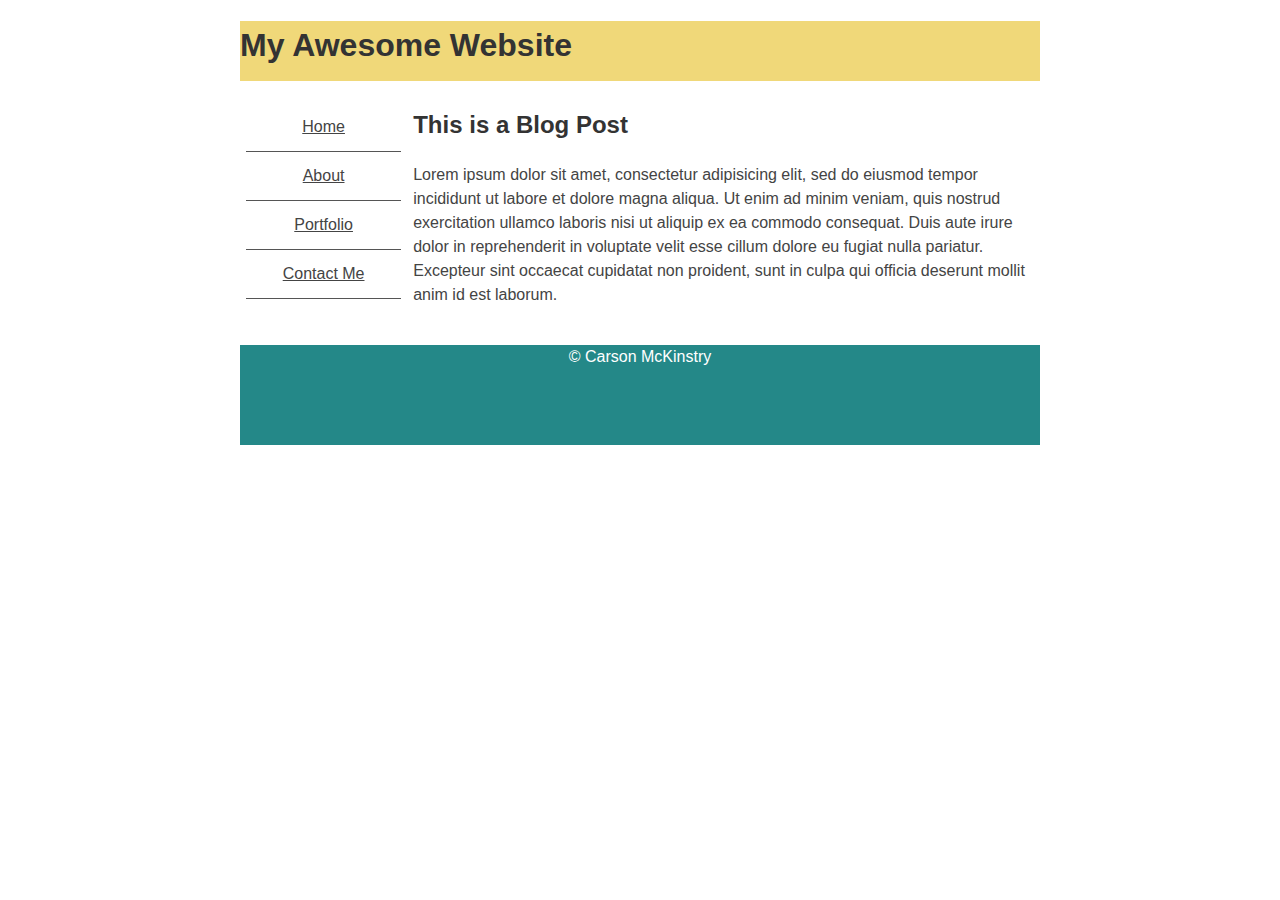
<file: flexbox-layouts/index.html>
<!DOCTYPE html>
<html>
<head>
	<title>My Flexbox Layout</title>
	<link rel="stylesheet" type="text/css" href="styles/styles.css">
</head>
<body>

	<div class="header">
		<h1>My Awesome Website</h1>
	</div>
	<div class="content">
		<div class="side-nav">

			<ul>
				<a href="#"><li>Home</li></a>
				<a href="#"><li>About</li></a>
				<a href="#"><li>Portfolio</li></a>
				<a href="#"><li>Contact Me</li></a>
			</ul>
		</div>
		<div class="main">
			<h2>This is a Blog Post</h2>
			<p>
				Lorem ipsum dolor sit amet, consectetur adipisicing elit, sed do eiusmod
				tempor incididunt ut labore et dolore magna aliqua. Ut enim ad minim veniam,
				quis nostrud exercitation ullamco laboris nisi ut aliquip ex ea commodo
				consequat. Duis aute irure dolor in reprehenderit in voluptate velit esse
				cillum dolore eu fugiat nulla pariatur. Excepteur sint occaecat cupidatat non
				proident, sunt in culpa qui officia deserunt mollit anim id est laborum.
			</p>
		</div>
	</div>
	<div class="footer">
		<p>&copy; Carson McKinstry</p>
	</div>

</body>
</html>
</file>
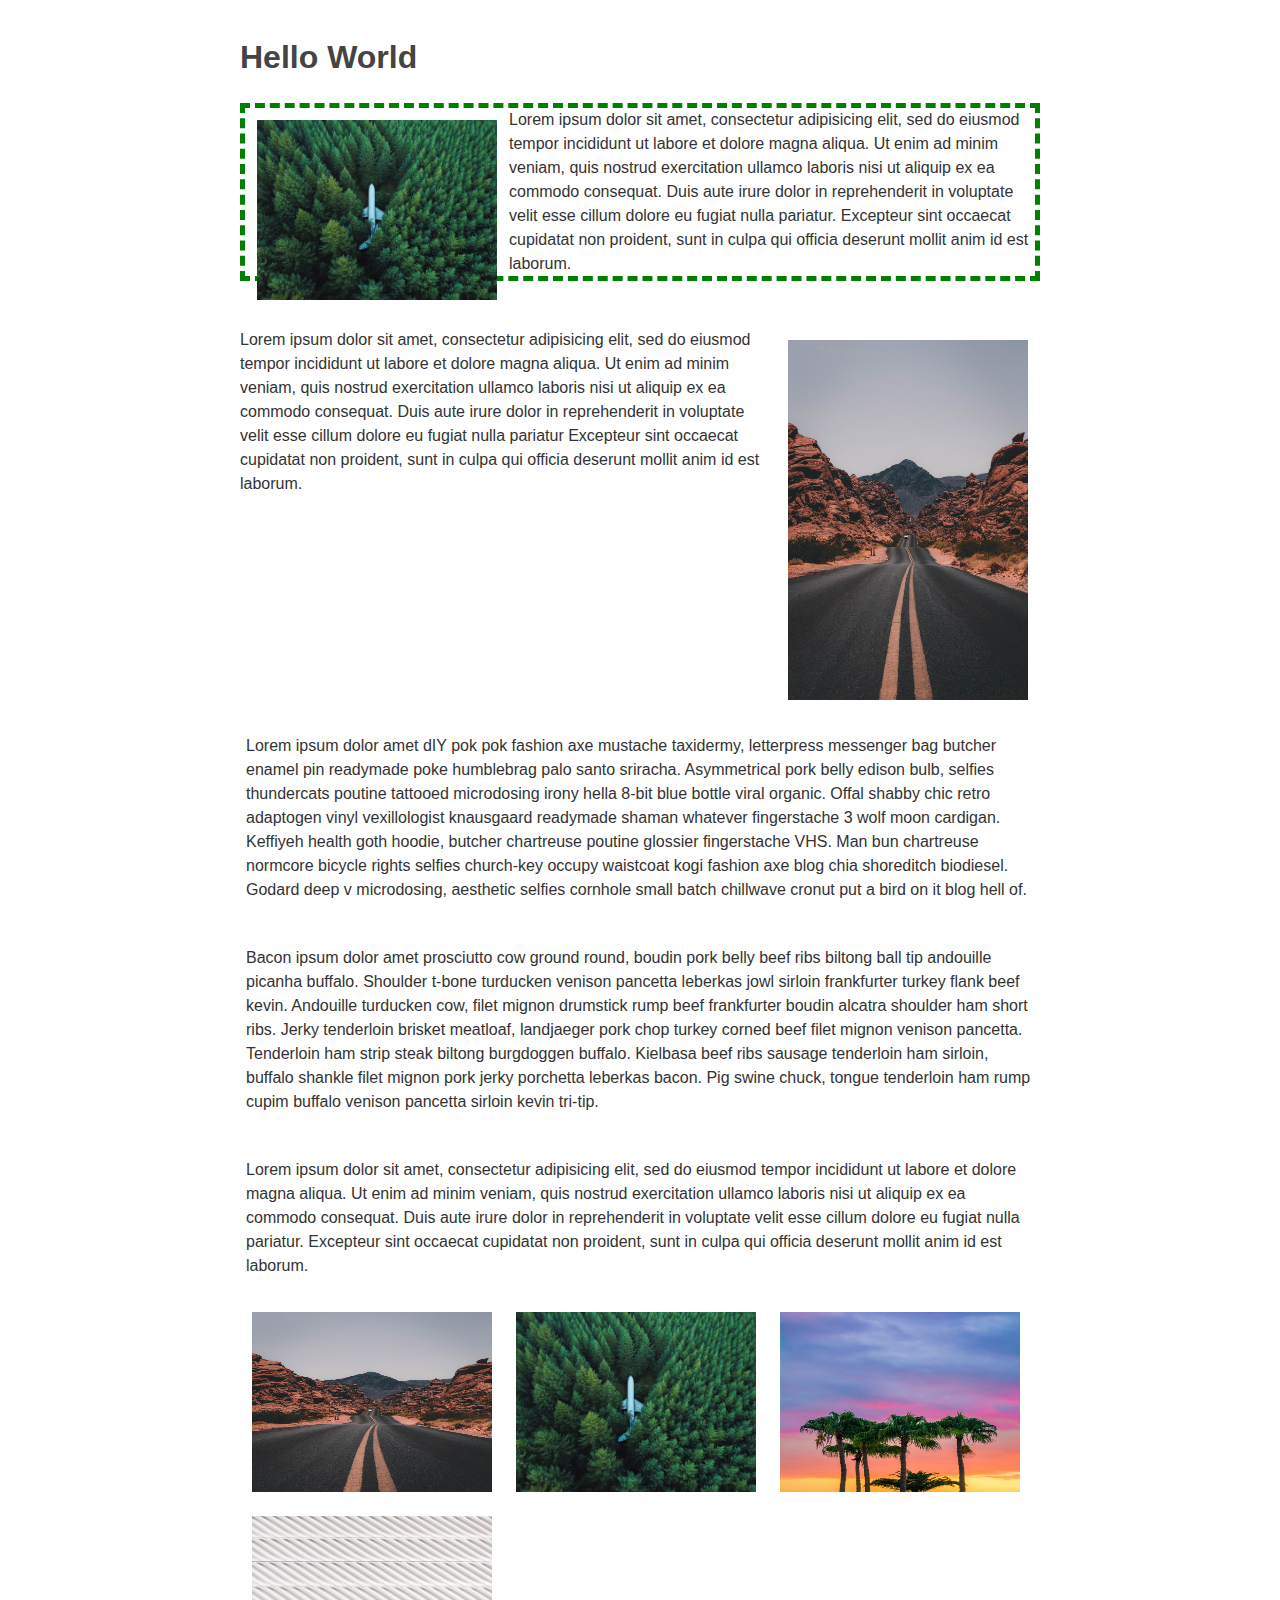
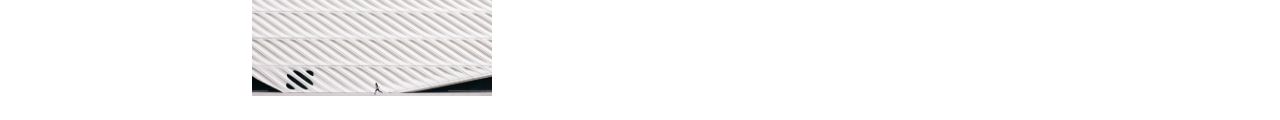
<file: floats/index.html>
<!DOCTYPE html>
<html>
<head>
	<title>My Website - Floats</title>

	<link rel="stylesheet" type="text/css" href="styles/styles.css">
</head>
<body>

	<h1>Hello World</h1>

	<p style="border: 5px green dashed">
		<img class="float-left" src="images/image-4.jpg">
		Lorem ipsum dolor sit amet, consectetur adipisicing elit, sed do eiusmod tempor incididunt ut labore et dolore magna aliqua. Ut enim ad minim veniam, quis nostrud exercitation ullamco laboris nisi ut aliquip ex ea commodo consequat. Duis aute irure dolor in reprehenderit in voluptate velit esse cillum dolore eu fugiat nulla pariatur. Excepteur sint occaecat cupidatat non proident, sunt in culpa qui officia deserunt mollit anim id est laborum.
	</p>

	<div class="clearfix"></div>

	<p>
		<img class="float-right" src="images/image-6.jpg">
		Lorem ipsum dolor sit amet, consectetur adipisicing elit, sed do eiusmod tempor incididunt ut labore et dolore magna aliqua. Ut enim ad minim veniam, quis nostrud exercitation ullamco laboris nisi ut aliquip ex ea commodo consequat. Duis aute irure dolor in reprehenderit in voluptate velit esse cillum dolore eu fugiat nulla pariatur Excepteur sint occaecat cupidatat non proident, sunt in culpa qui officia deserunt mollit anim id est laborum.
	</p>
	<div class="clearfix"></div>

	<div class="columns">
		<p>Lorem ipsum dolor sit amet, consectetur adipisicing elit, sed do eiusmod
		tempor incididunt ut labore et dolore magna aliqua. Ut enim ad minim veniam,
		quis nostrud exercitation ullamco laboris nisi ut aliquip ex ea commodo
		consequat. Duis aute irure dolor in reprehenderit in voluptate velit esse
		cillum dolore eu fugiat nulla pariatur. Excepteur sint occaecat cupidatat non
		proident, sunt in culpa qui officia deserunt mollit anim id est laborum.</p>
		<p>Bacon ipsum dolor amet prosciutto cow ground round, boudin pork belly beef ribs biltong ball tip andouille picanha buffalo. Shoulder t-bone turducken venison pancetta leberkas jowl sirloin frankfurter turkey flank beef kevin. Andouille turducken cow, filet mignon drumstick rump beef frankfurter boudin alcatra shoulder ham short ribs. Jerky tenderloin brisket meatloaf, landjaeger pork chop turkey corned beef filet mignon venison pancetta. Tenderloin ham strip steak biltong burgdoggen buffalo. Kielbasa beef ribs sausage tenderloin ham sirloin, buffalo shankle filet mignon pork jerky porchetta leberkas bacon. Pig swine chuck, tongue tenderloin ham rump cupim buffalo venison pancetta sirloin kevin tri-tip.</p>
		<p>Lorem ipsum dolor amet dIY pok pok fashion axe mustache taxidermy, letterpress messenger bag butcher enamel pin readymade poke humblebrag palo santo sriracha. Asymmetrical pork belly edison bulb, selfies thundercats poutine tattooed microdosing irony hella 8-bit blue bottle viral organic. Offal shabby chic retro adaptogen vinyl vexillologist knausgaard readymade shaman whatever fingerstache 3 wolf moon cardigan. Keffiyeh health goth hoodie, butcher chartreuse poutine glossier fingerstache VHS. Man bun chartreuse normcore bicycle rights selfies church-key occupy waistcoat kogi fashion axe blog chia shoreditch biodiesel. Godard deep v microdosing, aesthetic selfies cornhole small batch chillwave cronut put a bird on it blog hell of.</p>
	</div>

	<div class="gallery">
		<img src="images/image-6.jpg">
		<img src="images/image-4.jpg">
		<img src="images/image-2.jpg">
		<img src="images/image-3.jpg">
	</div>

</body>
</html>
</file>
<file: flexbox-layouts/styles/styles.css>
body {
	margin: 0 auto;
	max-width: 50em;
	line-height: 1.5;
	font-family: "Helvetica", "Arial", sans-serif;

}

h1, h2, h3, h4, h5, h6 {
	color: #333;
}
p {
	color: #444;
}

.header {
	height: 60px;
	background: #F0D879;
}

.content {
	display: flex;
}

.side-nav, .main {
	padding: 6px;
}

.side-nav {
	width: 20%;
}

.side-nav ul {
	padding: 0;
	list-style: none;
}

.side-nav ul a  {
	color: #444;
}

.side-nav ul li {
	width: 100%; 
	padding: 12px;
	text-align: center;
	border-bottom: 1px solid #555;
	box-sizing: border-box;
}

.main {
	width: 80%;
}

.footer {
	height: 100px;
	text-align: center;
	background-color: #248888;
}

.footer p {
	color: #fff;
}
</file>
<file: floats/styles/styles.css>
body {
	margin: 0 auto;
	max-width: 50em;
	padding: 12px;

	font-family: "Helvetica", "Arial", sans-serif;
	line-height: 1.5;
}

h1, h2 {
	color: #444;
}

p {
	color: #333;
}

img {
	margin: 12px;
	width: 240px;
}

.float-left {
	float: left;
}

.float-right {
	float: right;
}

.clearfix::after {
	content: "";
	display: block;

	clear: both;
}


/* flex container */

.columns {
	display: flex;
	flex-direction: column-reverse;
	/*justify-content: space-around;*/

}

.columns p {
	/*width: 33%;*/
	padding: 6px;
}

.gallery {
	display: flex;
	/*justify-content: center;*/
	/*align-items: center;*/

	flex-wrap: wrap;
}

.gallery img {
	height: 180px;
}

/*.columns p {
	width: 32%;
	float: left;
	padding: 6px;
}
*/
</file>
